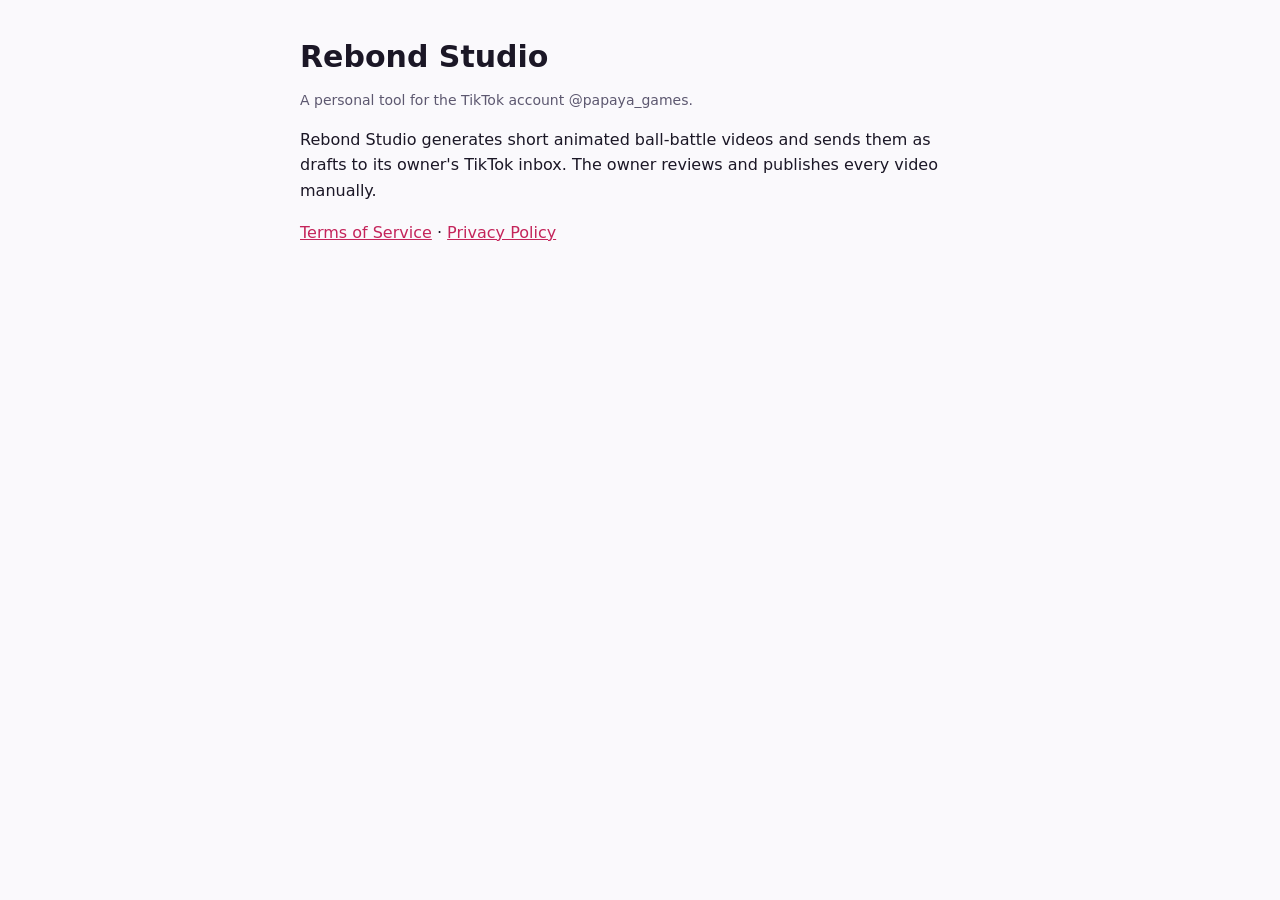
<file: index.html>
<!doctype html><html lang="en"><head><meta charset="utf-8"><meta name="viewport" content="width=device-width,initial-scale=1"><title>Rebond Studio</title><link rel="stylesheet" href="style.css"></head>
<body><main><h1>Rebond Studio</h1><p class="meta">A personal tool for the TikTok account @papaya_games.</p>
<p>Rebond Studio generates short animated ball-battle videos and sends them as drafts to its owner's TikTok inbox. The owner reviews and publishes every video manually.</p>
<p><a href="terms.html">Terms of Service</a> · <a href="privacy.html">Privacy Policy</a></p></main></body></html>
</file>
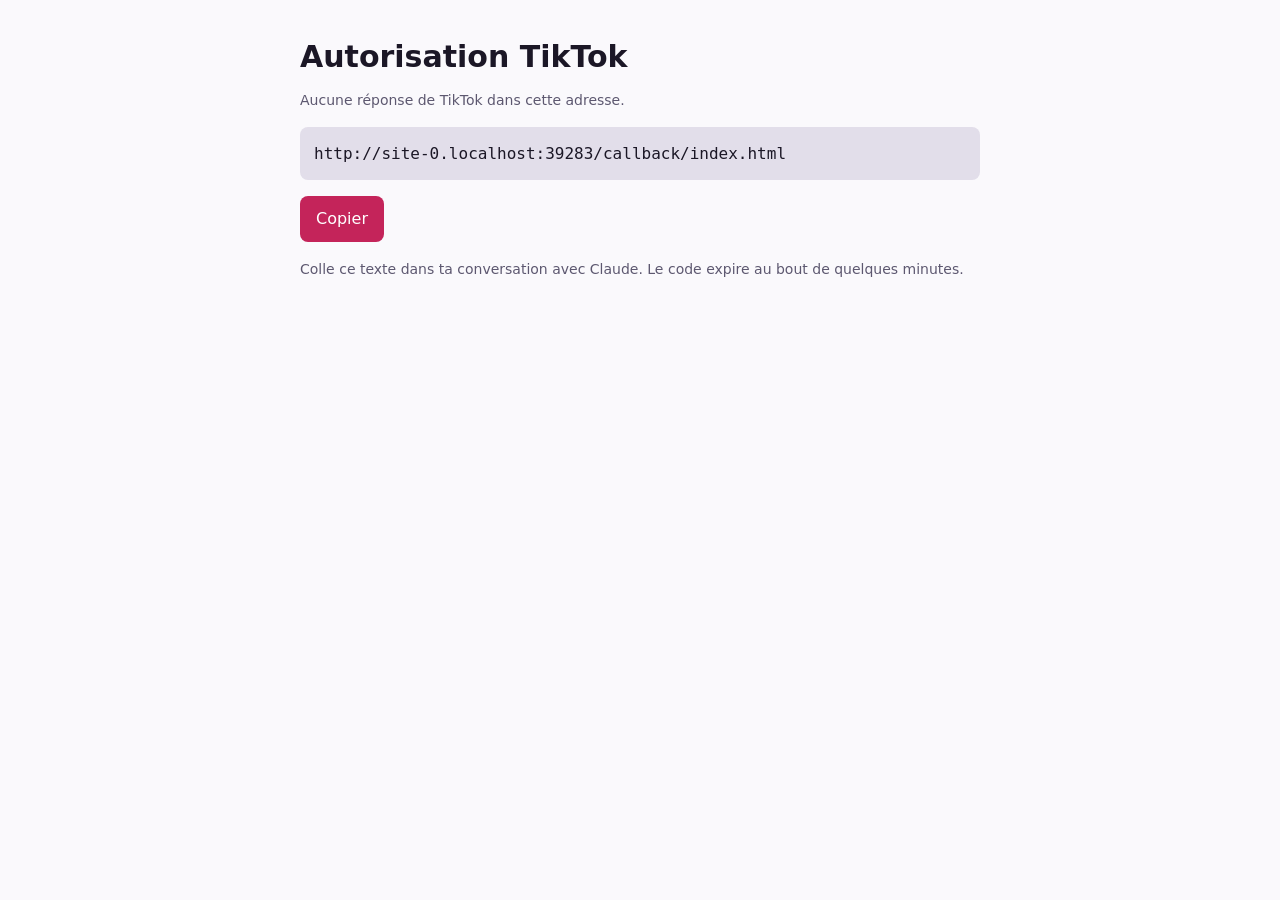
<file: callback/index.html>
<!doctype html><html lang="fr"><head><meta charset="utf-8"><meta name="viewport" content="width=device-width,initial-scale=1"><title>Rebond Studio · Autorisation</title><link rel="stylesheet" href="../style.css"></head>
<body><main><h1>Autorisation TikTok</h1><p id="msg" class="meta">Lecture de la réponse de TikTok…</p>
<pre id="out"></pre><p><button id="copy" type="button">Copier</button></p>
<p class="meta">Colle ce texte dans ta conversation avec Claude. Le code expire au bout de quelques minutes.</p></main>
<script>
const p=new URLSearchParams(location.search),out=document.getElementById('out'),msg=document.getElementById('msg');
out.textContent=location.href;
msg.textContent=p.get('code')?'Autorisation accordée. Copie l’adresse ci-dessous :':p.get('error')?'TikTok a renvoyé une erreur : '+(p.get('error_description')||p.get('error')):'Aucune réponse de TikTok dans cette adresse.';
document.getElementById('copy').onclick=async()=>{try{await navigator.clipboard.writeText(location.href);msg.textContent='Copié.'}catch(e){const r=document.createRange();r.selectNodeContents(out);getSelection().removeAllRanges();getSelection().addRange(r)}};
</script></body></html>
</file>
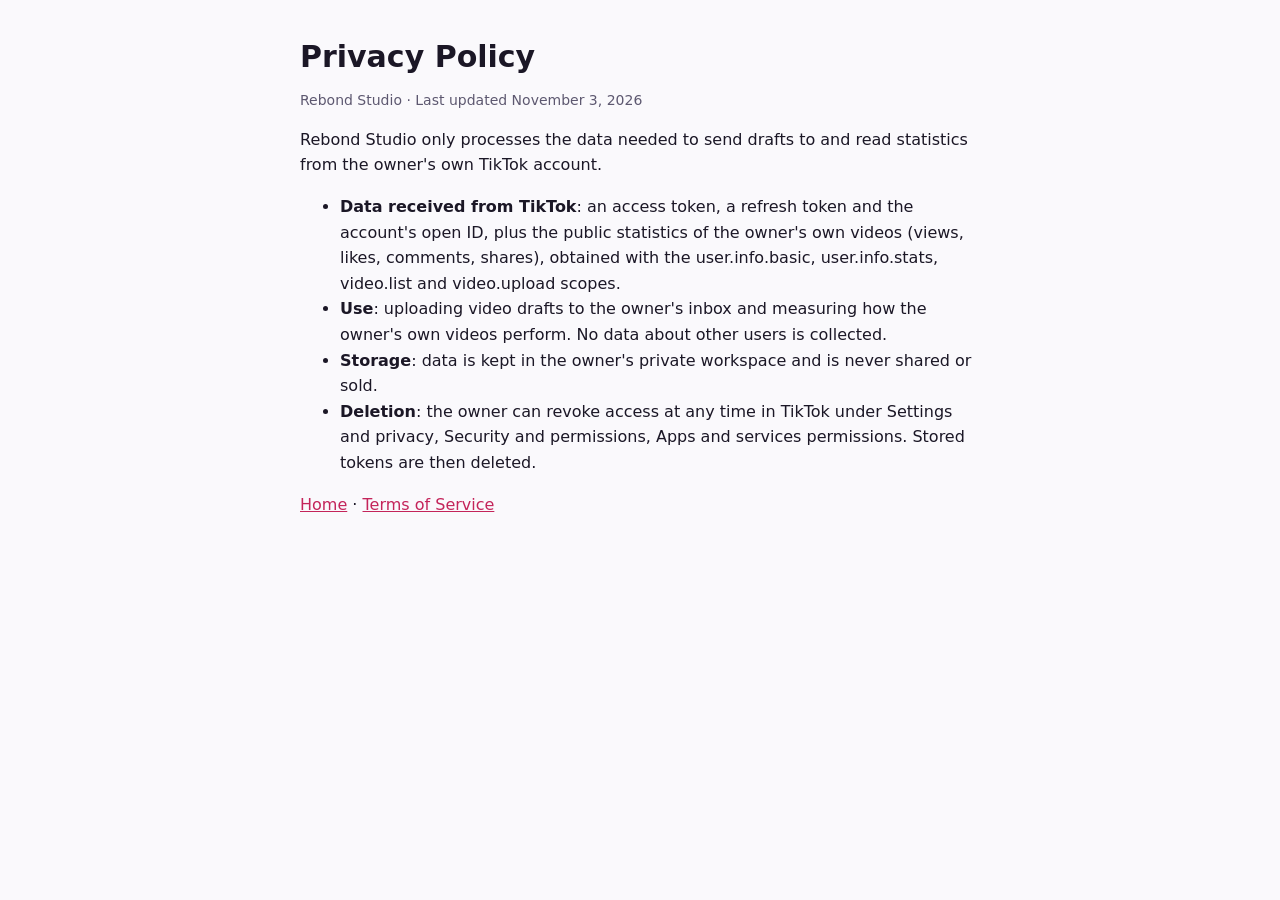
<file: privacy.html>
<!doctype html><html lang="en"><head><meta charset="utf-8"><meta name="viewport" content="width=device-width,initial-scale=1"><title>Rebond Studio · Privacy Policy</title><link rel="stylesheet" href="style.css"></head>
<body><main><h1>Privacy Policy</h1><p class="meta">Rebond Studio · Last updated November 3, 2026</p>
<p>Rebond Studio only processes the data needed to send drafts to and read statistics from the owner's own TikTok account.</p>
<ul><li><strong>Data received from TikTok</strong>: an access token, a refresh token and the account's open ID, plus the public statistics of the owner's own videos (views, likes, comments, shares), obtained with the user.info.basic, user.info.stats, video.list and video.upload scopes.</li>
<li><strong>Use</strong>: uploading video drafts to the owner's inbox and measuring how the owner's own videos perform. No data about other users is collected.</li>
<li><strong>Storage</strong>: data is kept in the owner's private workspace and is never shared or sold.</li>
<li><strong>Deletion</strong>: the owner can revoke access at any time in TikTok under Settings and privacy, Security and permissions, Apps and services permissions. Stored tokens are then deleted.</li></ul>
<p><a href="index.html">Home</a> · <a href="terms.html">Terms of Service</a></p></main></body></html>
</file>
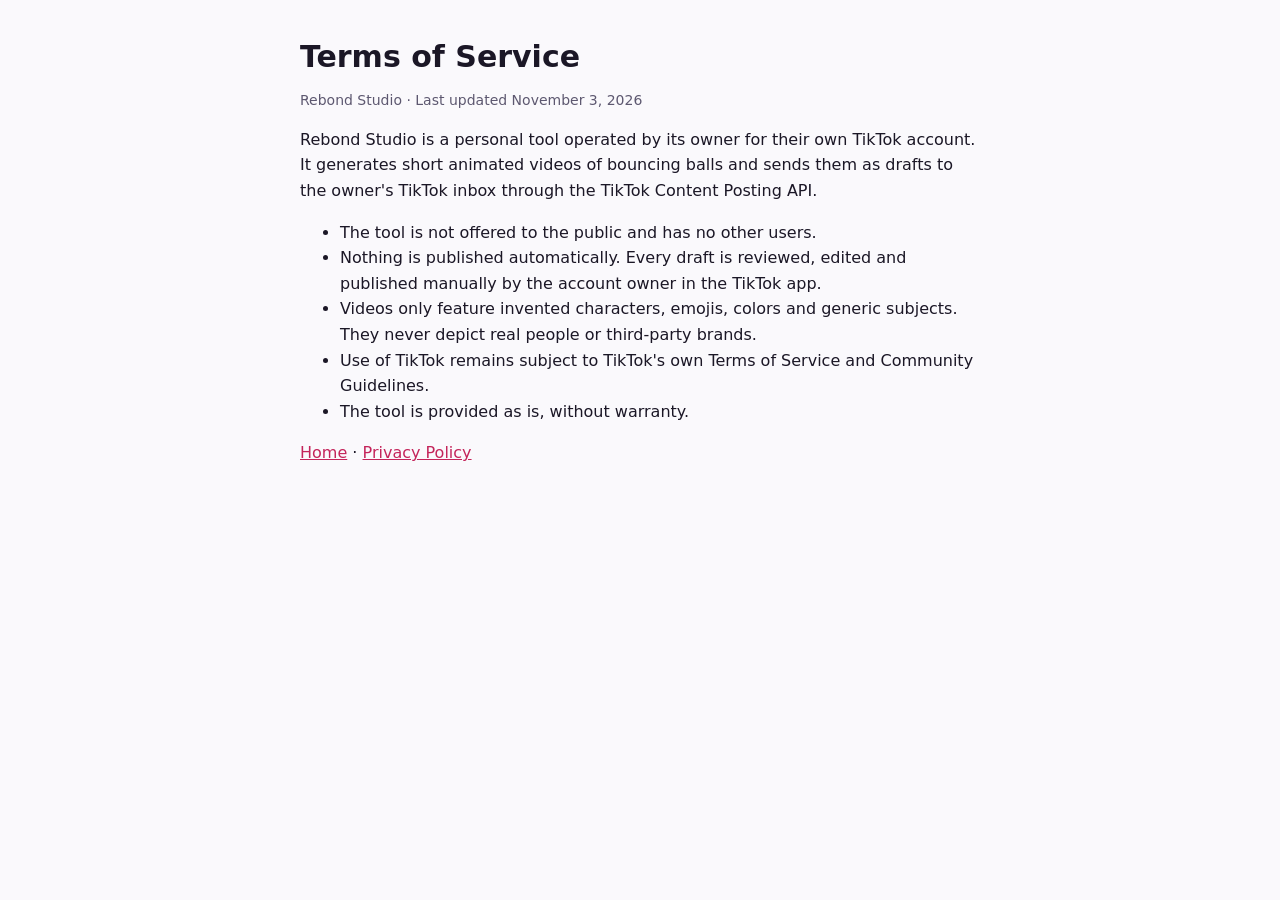
<file: terms.html>
<!doctype html><html lang="en"><head><meta charset="utf-8"><meta name="viewport" content="width=device-width,initial-scale=1"><title>Rebond Studio · Terms of Service</title><link rel="stylesheet" href="style.css"></head>
<body><main><h1>Terms of Service</h1><p class="meta">Rebond Studio · Last updated November 3, 2026</p>
<p>Rebond Studio is a personal tool operated by its owner for their own TikTok account. It generates short animated videos of bouncing balls and sends them as drafts to the owner's TikTok inbox through the TikTok Content Posting API.</p>
<ul><li>The tool is not offered to the public and has no other users.</li>
<li>Nothing is published automatically. Every draft is reviewed, edited and published manually by the account owner in the TikTok app.</li>
<li>Videos only feature invented characters, emojis, colors and generic subjects. They never depict real people or third-party brands.</li>
<li>Use of TikTok remains subject to TikTok's own Terms of Service and Community Guidelines.</li>
<li>The tool is provided as is, without warranty.</li></ul>
<p><a href="index.html">Home</a> · <a href="privacy.html">Privacy Policy</a></p></main></body></html>
</file>
<file: style.css>
:root{--bg:#faf9fc;--fg:#1b1726;--muted:#5d5870;--line:#e2deea;--accent:#c4245a}
@media (prefers-color-scheme:dark){:root{--bg:#13111b;--fg:#ece8f6;--muted:#a49fb8;--line:#2b2639;--accent:#ff5f93}}
body{margin:0;background:var(--bg);color:var(--fg);font:16px/1.6 ui-sans-serif,system-ui,-apple-system,"Segoe UI",sans-serif}
main{max-width:680px;margin:0 auto;padding:40px 16px 64px}
h1{font-size:30px;line-height:1.15;margin:0 0 6px}h2{color:var(--accent);font-size:21px}
.meta{color:var(--muted);font-size:14px}a{color:var(--accent)}
code,pre{font-family:ui-monospace,Menlo,Consolas,monospace}
pre{white-space:pre-wrap;word-break:break-all;background:var(--line);padding:14px;border-radius:8px}
button{font:inherit;padding:10px 16px;border-radius:8px;border:0;background:var(--accent);color:#fff;cursor:pointer}
</file>
